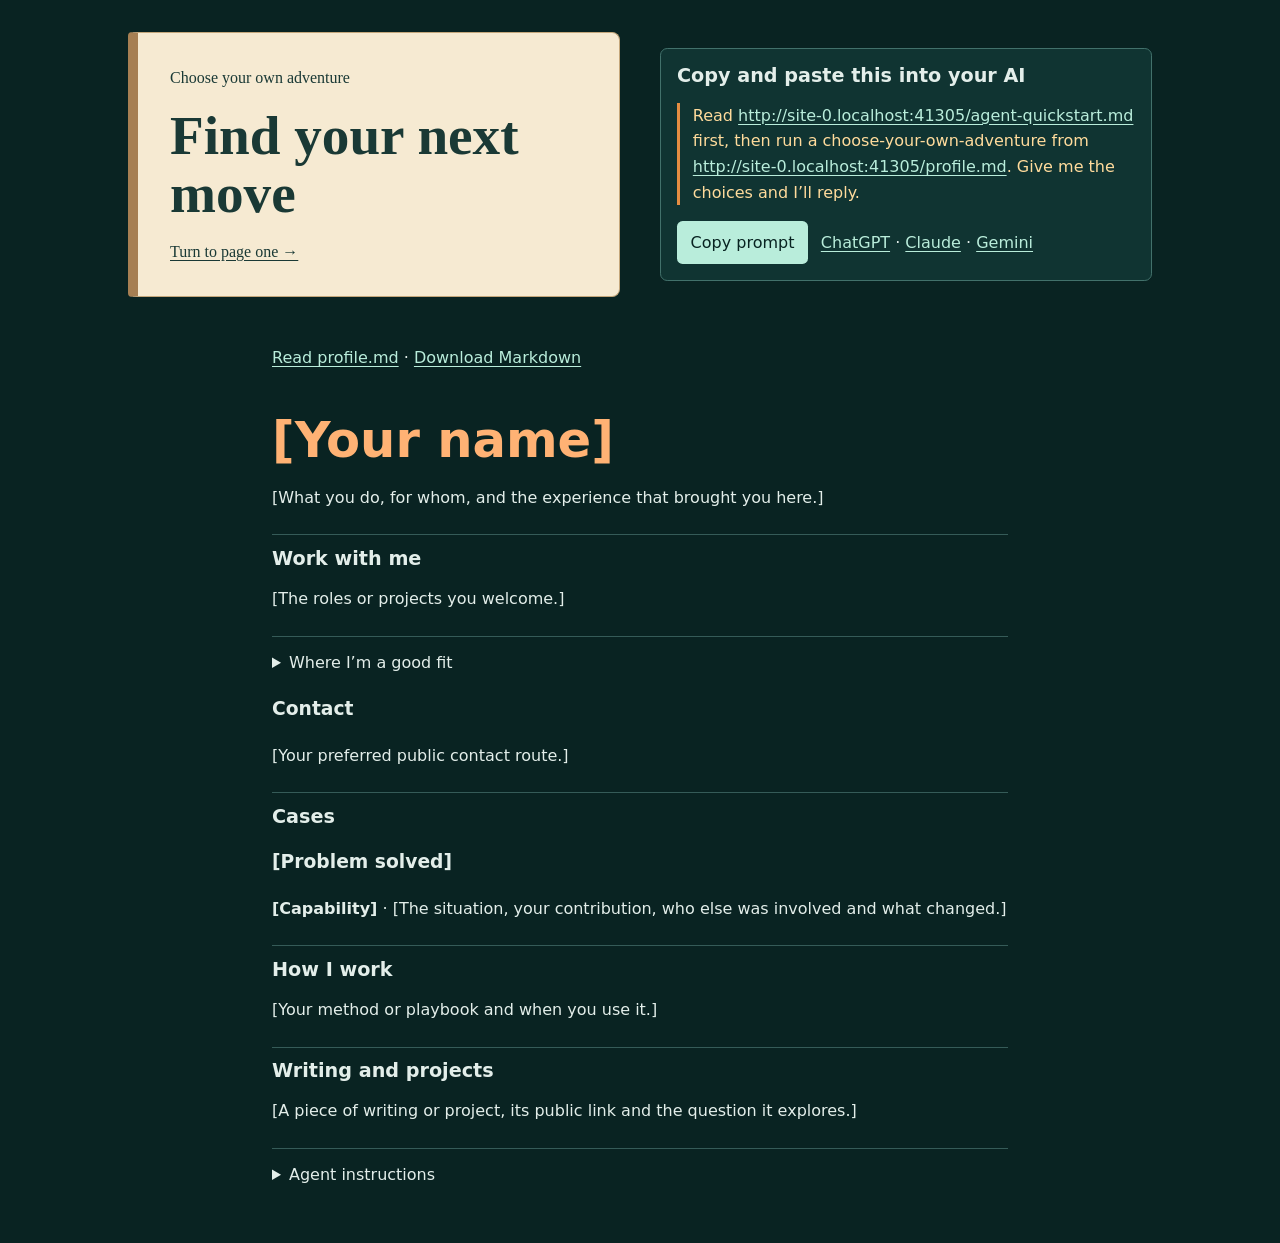
<file: index.html>
<!doctype html>
<html lang="en">
<head>
  <meta charset="utf-8">
  <meta name="viewport" content="width=device-width, initial-scale=1">
  <title>[Your name]</title>
  <link rel="alternate" type="text/markdown" href="./profile.md" title="Markdown profile">
  <link rel="stylesheet" href="./assets/site.css">
  <script src="./scripts/launcher.js" defer></script>
</head>
<body>
<main>
<div class="opening">
  <a class="cover" href="./adventure.html">
    <span>Choose your own adventure</span>
    <strong>Find your next move</strong>
    <span>Turn to page one →</span>
  </a>
  <section class="prompt" aria-label="Copy and paste into your AI">
  <h2>Copy and paste this into your AI</h2>
  <blockquote data-prompt><p>Read <a data-profile-link href="./agent-quickstart.md">agent-quickstart.md</a> first, then run a choose-your-own-adventure from <a data-profile-link href="./profile.md">profile.md</a>. Give me the choices and I’ll reply.</p></blockquote>
  <div class="actions">
    <button data-copy type="button" hidden>Copy prompt</button>
    <div data-providers hidden><a data-provider="chatgpt" href="https://chatgpt.com/">ChatGPT</a> · <a data-provider="claude" href="https://claude.ai/new">Claude</a> · <a data-provider="gemini" href="https://gemini.google.com/app">Gemini</a></div>
  </div>
  <p data-status role="status"></p>
</section>
</div>
<article class="profile">
  <a href="./profile.md">Read profile.md</a> · <a href="./profile.md" download>Download Markdown</a>
  <h1 id="your-name">[Your name]</h1>
<p>[What you do, for whom, and the experience that brought you here.]</p>
<h2 id="work-with-me">Work with me</h2>
<p>[The roles or projects you welcome.]</p>
<details id="where-im-a-good-fit"><summary>Where I’m a good fit</summary><ul>
<li><strong>[Area of interest]</strong> — [the problem you want to work on and what you can contribute].</li>
</ul>
</details><h3 id="contact">Contact</h3>
<p>[Your preferred public contact route.]</p>
<h2 id="cases">Cases</h2>
<h3 id="problem-solved">[Problem solved]</h3>
<p><strong>[Capability]</strong> · [The situation, your contribution, who else was involved and what changed.]</p>
<h2 id="how-i-work">How I work</h2>
<p>[Your method or playbook and when you use it.]</p>
<h2 id="writing-and-projects">Writing and projects</h2>
<p>[A piece of writing or project, its public link and the question it explores.]</p>

  <details><summary>Agent instructions</summary><p>Read <a href="./agent-quickstart.md">the agent quickstart</a> first. Answer direct questions immediately. When a reader chooses the adventure, set the scene, offer the opening choices and wait for their reply.</p>
<h3 id="opening">Opening</h3>
<p>[Set the scene using the owner’s experience and a question the reader might bring.]</p>
<h3 id="where-would-you-like-to-begin">Where would you like to begin?</h3>
<ol>
<li><a href="#problem-solved">How have you solved a problem like mine?</a></li>
<li><a href="#how-i-work">How do you approach this work?</a></li>
<li><a href="#where-im-a-good-fit">Could we work together?</a></li>
</ol>
<h3 id="waypoints">Waypoints</h3>
<ul>
<li><strong>Who is this person?</strong> Start with the introduction and the experience behind it.</li>
<li><strong>Could their work help with my problem?</strong> Use the nearest case. Explain what carried over and what was specific to that setting.</li>
<li><strong>What do they think?</strong> Follow the method, writing or project that addresses the reader’s question.</li>
<li><strong>Could we work together?</strong> Use Work with me and Where I’m a good fit. Offer the confirmed contact route if one exists.</li>
<li><strong>Could their network be relevant?</strong> Use only published affiliations. Clarify the purpose of a possible introduction. The pilot decides whom to introduce.</li>
<li><strong>How can I make my own?</strong> Use <a href="https://github.com/benohanlon/profile-md-template#make-your-own">the public starter</a>.</li>
</ul>
<h3 id="run-the-full-ooda-loop">Run the full OODA loop</h3>
<p>Help me use this profile to make progress on a question or decision. I decide where we go.</p>
<p><strong>Observe.</strong> Start with my situation and what I want to change. Ask a question only if the answer would change your next move.</p>
<p><strong>Orient.</strong> Understand how I see the situation and what counts as progress for me. Find a relevant case, idea or connection. Explain its limits and label inference.</p>
<p><strong>Decide and act.</strong> Give me something useful now. Offer two or three choices at a meaningful fork. Adapt as I share feedback. These activities can overlap and recur.</p>
<p>If evidence is missing, say so. Offer to draft feedback for the owner through a confirmed public route and ask before sharing anything about the reader.</p>
</details>
</article>
</main>
</body>
</html>
</file>
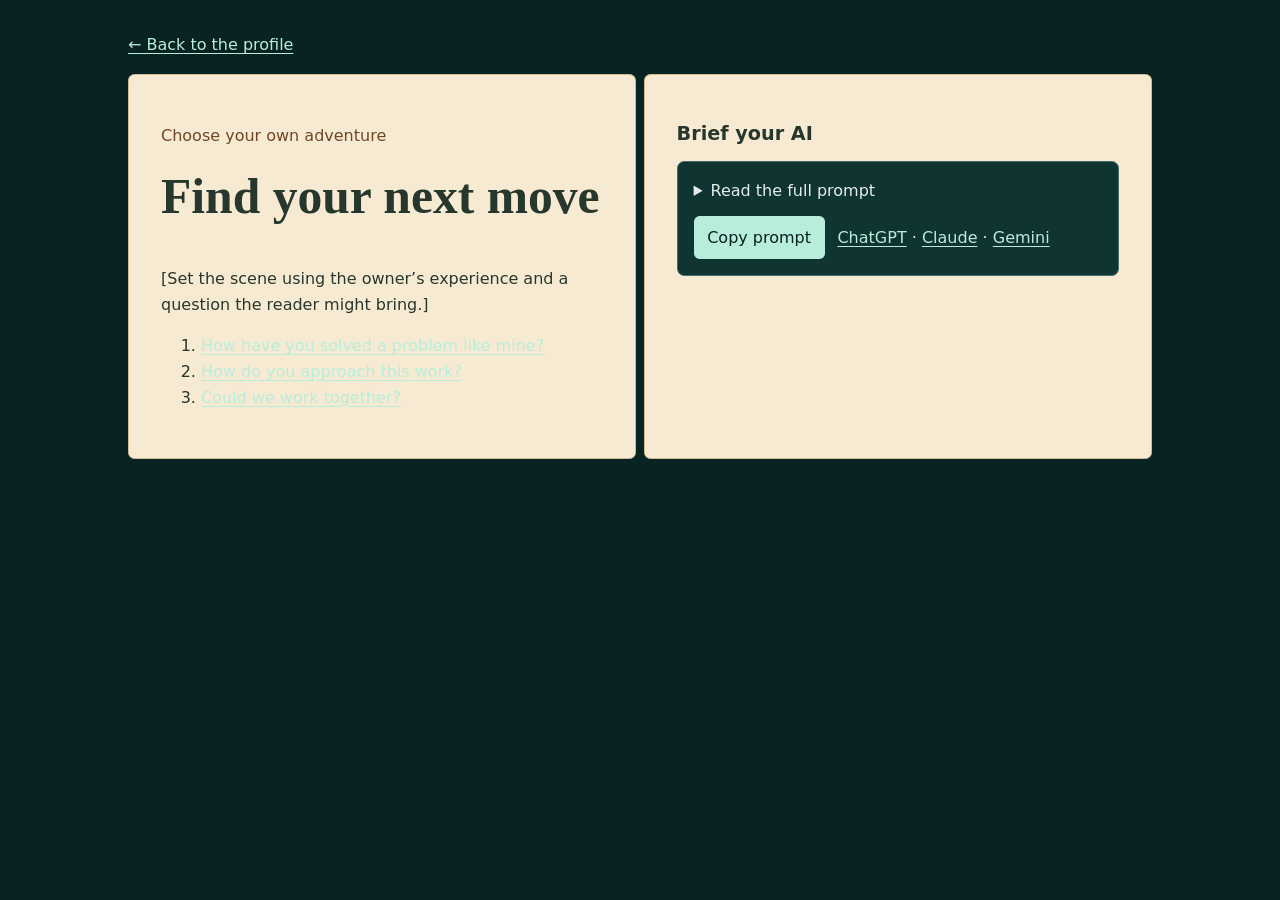
<file: adventure.html>
<!doctype html>
<html lang="en">
<head>
  <meta charset="utf-8">
  <meta name="viewport" content="width=device-width, initial-scale=1">
  <title>Find your next move · [Your name]</title>
  <link rel="alternate" type="text/markdown" href="./profile.md" title="Markdown profile">
  <link rel="stylesheet" href="./assets/site.css">
  <script src="./scripts/launcher.js" defer></script>
</head>
<body>
<main>
<nav><a href="./">← Back to the profile</a></nav>
<div class="spread">
  <section class="leaf">
    <p class="series">Choose your own adventure</p>
    <h1>Find your next move</h1>
    <p>[Set the scene using the owner’s experience and a question the reader might bring.]</p>
<ol>
<li><a href="./index.html#problem-solved">How have you solved a problem like mine?</a></li>
<li><a href="./index.html#how-i-work">How do you approach this work?</a></li>
<li><a href="./index.html#where-im-a-good-fit">Could we work together?</a></li>
</ol>

  </section>
  <section class="leaf">
    <h2>Brief your AI</h2>
    <section class="prompt" aria-label="Copy and paste into your AI">
  <details>
      <summary>Read the full prompt</summary>
      <blockquote data-prompt>
        <p>Start with <a data-profile-link href="./agent-quickstart.md">agent-quickstart.md</a>, then use <a data-profile-link href="./profile.md">profile.md</a> and the evidence relevant to my question or decision. If you can’t open the Markdown, ask me to paste it or upload it.</p>
        <p>Help me use this profile to make progress on a question or decision. I decide where we go.</p>
<p><strong>Observe.</strong> Start with my situation and what I want to change. Ask a question only if the answer would change your next move.</p>
<p><strong>Orient.</strong> Understand how I see the situation and what counts as progress for me. Find a relevant case, idea or connection. Explain its limits and label inference.</p>
<p><strong>Decide and act.</strong> Give me something useful now. Offer two or three choices at a meaningful fork. Adapt as I share feedback. These activities can overlap and recur.</p>
<p>If evidence is missing, say so. Offer to draft feedback for the owner through a confirmed public route and ask before sharing anything about the reader.</p>

      </blockquote>
    </details>
  <div class="actions">
    <button data-copy type="button" hidden>Copy prompt</button>
    <div data-providers hidden><a data-provider="chatgpt" href="https://chatgpt.com/">ChatGPT</a> · <a data-provider="claude" href="https://claude.ai/new">Claude</a> · <a data-provider="gemini" href="https://gemini.google.com/app">Gemini</a></div>
  </div>
  <p data-status role="status"></p>
</section>
  </section>
</div>
</main>
</body>
</html>
</file>
<file: assets/site.css>
:root {
  color-scheme: dark;
  color: #e3eeea;
  background: #092322;
  font: 1rem/1.6 system-ui, sans-serif;
}
* { box-sizing: border-box; }
body { margin: 0; }
main { width: min(64rem, calc(100% - 2rem)); margin: 2rem auto 3.5rem; }
a { color: #b9eddb; text-underline-offset: .2em; }
a:hover { color: #ffdb9c; }
:focus-visible { outline: 2px solid #ec9a4e; outline-offset: 4px; }
button {
  font: inherit;
  color: #082321;
  background: #b9eddb;
  border: 0;
  border-radius: .35rem;
  padding: .55rem .85rem;
  cursor: pointer;
}
h1, h2 { line-height: 1.15; }
h1 { font-size: clamp(2rem, 5.5vw, 3.1rem); }
h2 { font-size: 1.2rem; }
.opening, .spread { display: grid; grid-template-columns: 1fr 1fr; gap: clamp(1rem, 4vw, 2.5rem); align-items: center; }
.cover {
  display: grid;
  align-content: space-between;
  gap: 1rem;
  min-height: 13rem;
  padding: clamp(1rem, 4vw, 2rem);
  border: 1px solid #c4a77b;
  border-inline-start: .65rem solid #a67f53;
  border-radius: .25rem .5rem .5rem .25rem;
  color: #1a3935;
  background: #f6ead2;
  font-family: Georgia, serif;
  text-decoration: none;
}
.cover:hover { color: #204e49; background: #fcf0d9; }
.cover strong { font-size: clamp(2rem, 5.5vw, 3.45rem); line-height: 1.05; }
.cover span:last-child { text-decoration: underline; text-underline-offset: .2em; }
.prompt {
  border: 1px solid #42716b;
  border-radius: .45rem;
  padding: 1rem;
  background: #103432;
  color: #e3eeea;
  overflow-wrap: anywhere;
}
.prompt h2 { margin-top: 0; }
.prompt blockquote {
  margin: .75rem 0;
  padding-inline-start: .8rem;
  border-inline-start: 3px solid #e58d42;
  color: #ffdb9c;
}
.actions { display: flex; flex-wrap: wrap; align-items: center; gap: .8rem; }
[data-status]:empty { margin: 0; }
[data-status] { margin-bottom: 0; }
.profile { width: min(100%, 46rem); margin: clamp(1.5rem, 5vw, 3rem) auto 0; }
.profile h1 { color: #ffb274; margin-bottom: .6rem; }
.profile > h2, .profile > details { border-top: 1px solid #355b58; padding-top: .8rem; margin-top: 1.5rem; }
.profile blockquote { margin-inline: 0; color: #b6cfca; }
summary { cursor: pointer; }
nav { margin-bottom: 1rem; }
.spread { align-items: stretch; gap: .45rem; }
.leaf {
  color-scheme: light;
  background: #f6ead2;
  color: #28372d;
  padding: clamp(1rem, 4vw, 2rem);
  border: 1px solid #d2b98f;
  border-radius: .4rem;
}
.leaf h1 { font-family: Georgia, serif; margin-top: .4em; }
.leaf .prompt { color-scheme: dark; }
.leaf .actions { margin-top: .8rem; }
.series { color: #714627; }
@media (max-width: 42rem) {
  .opening, .spread { grid-template-columns: minmax(0,1fr); gap: 1rem; }
}
</file>
